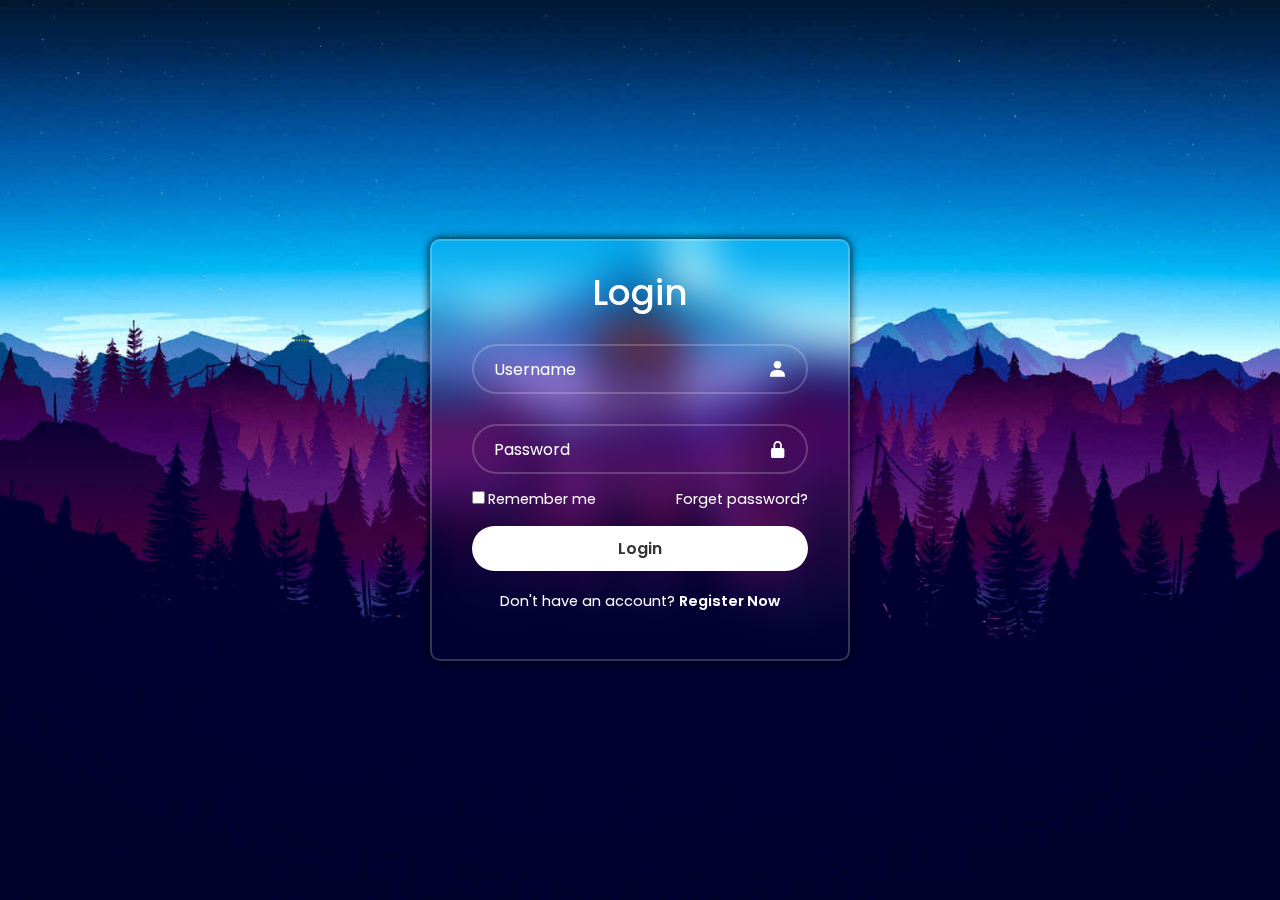
<file: index.html>
<!DOCTYPE html>
<html lang="en">
<head>
    <meta charset="UTF-8">
    <meta name="viewport" content="width=device-width, initial-scale=1.0">
    <link rel="stylesheet" href="style.css">
    <!-- fonts -->
    <link rel="preconnect" href="https://fonts.googleapis.com">
    <link rel="preconnect" href="https://fonts.gstatic.com" crossorigin>
    <link
        href="https://fonts.googleapis.com/css2?family=Poppins:ital,wght@0,100;0,200;0,300;0,400;0,500;0,600;0,700;0,800;0,900;1,100;1,200;1,300;1,400;1,500;1,600;1,700;1,800;1,900&display=swap"
        rel="stylesheet">
    <link rel="stylesheet" href="https://cdnjs.cloudflare.com/ajax/libs/font-awesome/6.5.1/css/all.min.css">
    <!-- boxicon -->
    <link href='https://unpkg.com/boxicons@2.1.4/css/boxicons.min.css' rel='stylesheet'>
    <!-- bootstrap -->
    <link href="https://cdn.jsdelivr.net/npm/bootstrap@5.3.3/dist/css/bootstrap.min.css" rel="stylesheet"
        integrity="sha384-QWTKZyjpPEjISv5WaRU9OFeRpok6YctnYmDr5pNlyT2bRjXh0JMhjY6hW+ALEwIH" crossorigin="anonymous">
    <!-- title dll -->
    <link rel="icon" href="asets/images/logo.jpg">
    <title>ForEternity.com</title>

    <!-- style -->
    <style>
        body {
    display: flex;
    justify-content: center;
    align-items: center;
    min-height: 100vh;
    background: url(asets/images/bgRL.jpg);
    background-size: cover;
    background-position: center;
}
    </style>
</head>
<body>
    <div class="wrapper">
        <form action="">
            <h1>Login</h1>
            <div class="input-box">
                <input type="text" name="username" id="username" placeholder="Username" required>
                <i class='bx bxs-user'></i><br>
            </div>
            <div class="input-box">
                <input type="password" name="password" id="password" placeholder="Password" required>
                <i class='bx bxs-lock-alt'></i><br>
            </div>
            <div class="remember-forget">
                <label><input type="checkbox">Remember me</label>
                <a href="">Forget password?</a>
            </div>
            <button type="submit" class="btn" href="dashboard.html">Login</button>
            <div class="register-link">
                <p>Don't have an account? <a href="register.html">Register Now</a></p>
            </div>
        </form>
    </div>
</body>
</html>
</file>
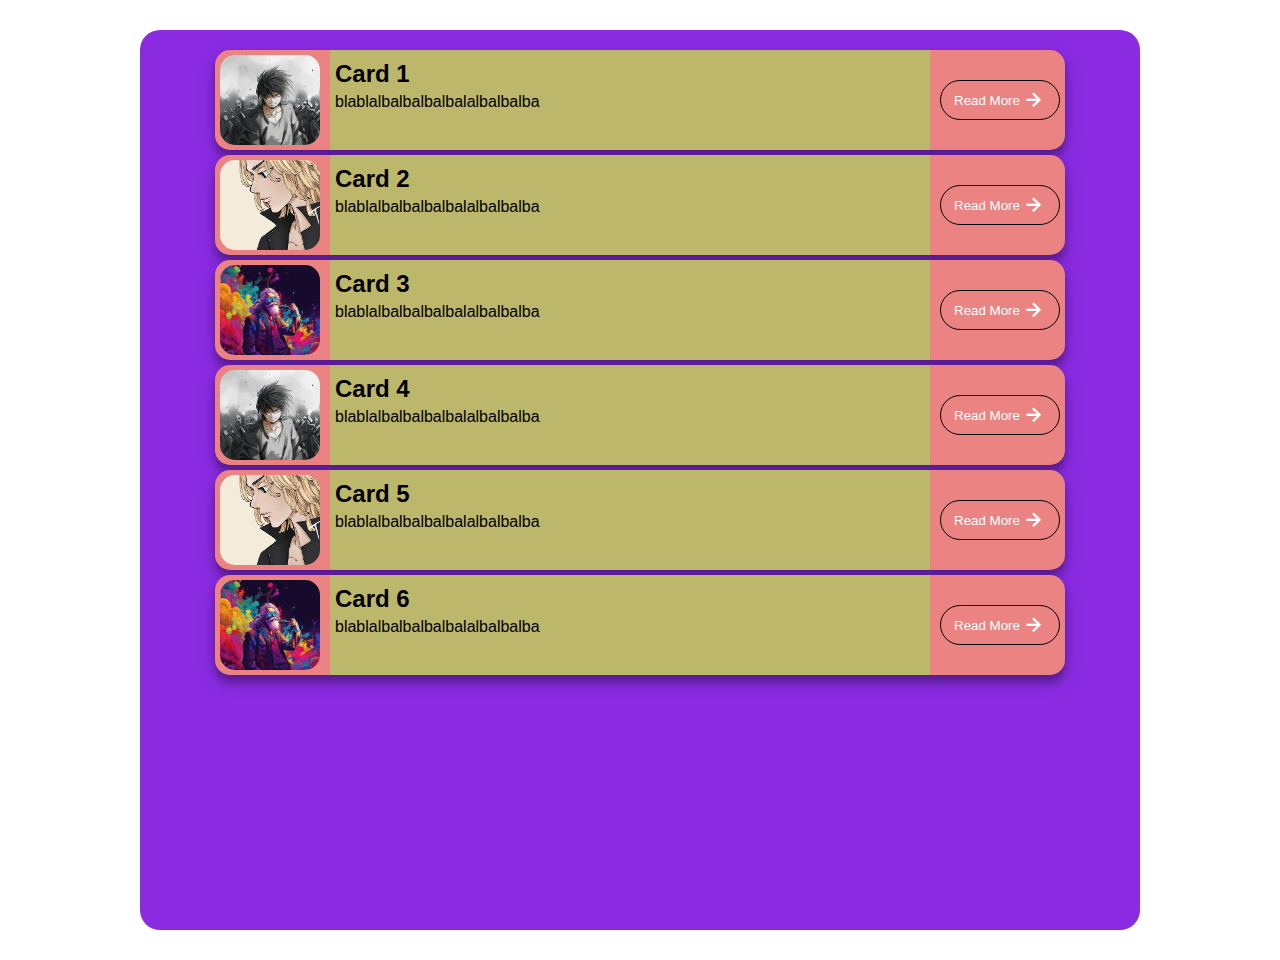
<file: nyoba.html>
<!DOCTYPE html>
<html lang="en">

<head>
    <meta charset="UTF-8">
    <meta name="viewport" content="width=device-width, initial-scale=1.0">
    <link rel="stylesheet" href="nyoba.css">
    <link href='https://unpkg.com/boxicons@2.1.4/css/boxicons.min.css' rel='stylesheet'>
    <title>Document</title>
</head>

<body>
    <section class="card-container">
        <div>
            <div class="card" id="card1">
                <div class="card-img img-1" loading="lazy"></div>
                <div class="card-header">
                    <h2>Card 1</h2>
                    <p>blablalbalbalbalbalalbalbalba</p>
                </div>
                <button id="openPopup" class="see">Read More<i class='bx bx-right-arrow-alt'></i></button>
            </div>
            <section class="read-more-container" id="hide">
                <div class="popup-content">
                    <button id="close">&times;</button>
                    <h2 class="header-read-more">Name Card</h2>
                    <div class="contaoner-box-read-more">
                        <div class="read-more-img">
                            <img src="asets/images/old-man-smoking.jpg" class="read-more-img1" loading="lazy">
                        </div>
                        <table class="read-more-profile">
                            <tr>
                                <td>Nama</td>
                                <td>:</td>
                                <td>Maria Anders</td>
                            </tr>
                            <tr>
                                <td>Nim</td>
                                <td>:</td>
                                <td>Francisco Chang</td>
                            </tr>
                            <tr>
                                <td>NO WhatsApp</td>
                                <td>:</td>
                                <td>Maria Anders</td>
                            </tr>
                            <tr>
                                <td>Instagram</td>
                                <td>:</td>
                                <td>Francisco Chang</td>
                            </tr>
                            <tr>
                                <td>Email</td>
                                <td>:</td>
                                <td>Francisco Chang</td>
                            </tr>
                            <tr>
                                <td>Alamat</td>
                                <td>:</td>
                                <td>Maria Anders</td>
                            </tr>
                        </table>
                    </div>
                </div>
            </section>
        </div>
        <div class="card">
            <div class="card-img img-2" loading="lazy"></div>
            <div class="card-header">
                <h2>Card 2</h2>
                <p>blablalbalbalbalbalalbalbalba</p>
            </div>
            <button id="openPopup" class="see">Read More<i class='bx bx-right-arrow-alt'></i></button>
        </div>
        <div class="card">
            <div class="card-img img-3" loading="lazy"></div>
            <div class="card-header">
                <h2>Card 3</h2>
                <p>blablalbalbalbalbalalbalbalba</p>
            </div>
            <button id="openPopup" class="see">Read More<i class='bx bx-right-arrow-alt'></i></button>
        </div>
        <div class="card">
            <div class="card-img img-4" loading="lazy"></div>
            <div class="card-header">
                <h2>Card 4</h2>
                <p>blablalbalbalbalbalalbalbalba</p>
            </div>
            <button id="openPopup" class="see">Read More<i class='bx bx-right-arrow-alt'></i></button>
        </div>
        <div class="card">
            <div class="card-img img-5" loading="lazy"></div>
            <div class="card-header">
                <h2>Card 5</h2>
                <p>blablalbalbalbalbalalbalbalba</p>
            </div>
            <button id="openPopup" class="see">Read More<i class='bx bx-right-arrow-alt'></i></button>
        </div>
        <div class="card">
            <div class="card-img img-6" loading="lazy"></div>
            <div class="card-header">
                <h2>Card 6</h2>
                <p>blablalbalbalbalbalalbalbalba</p>
            </div>
            <button id="openPopup" class="see">Read More<i class='bx bx-right-arrow-alt'></i></button>
        </div>
    </section>
</body>

</html>
</file>
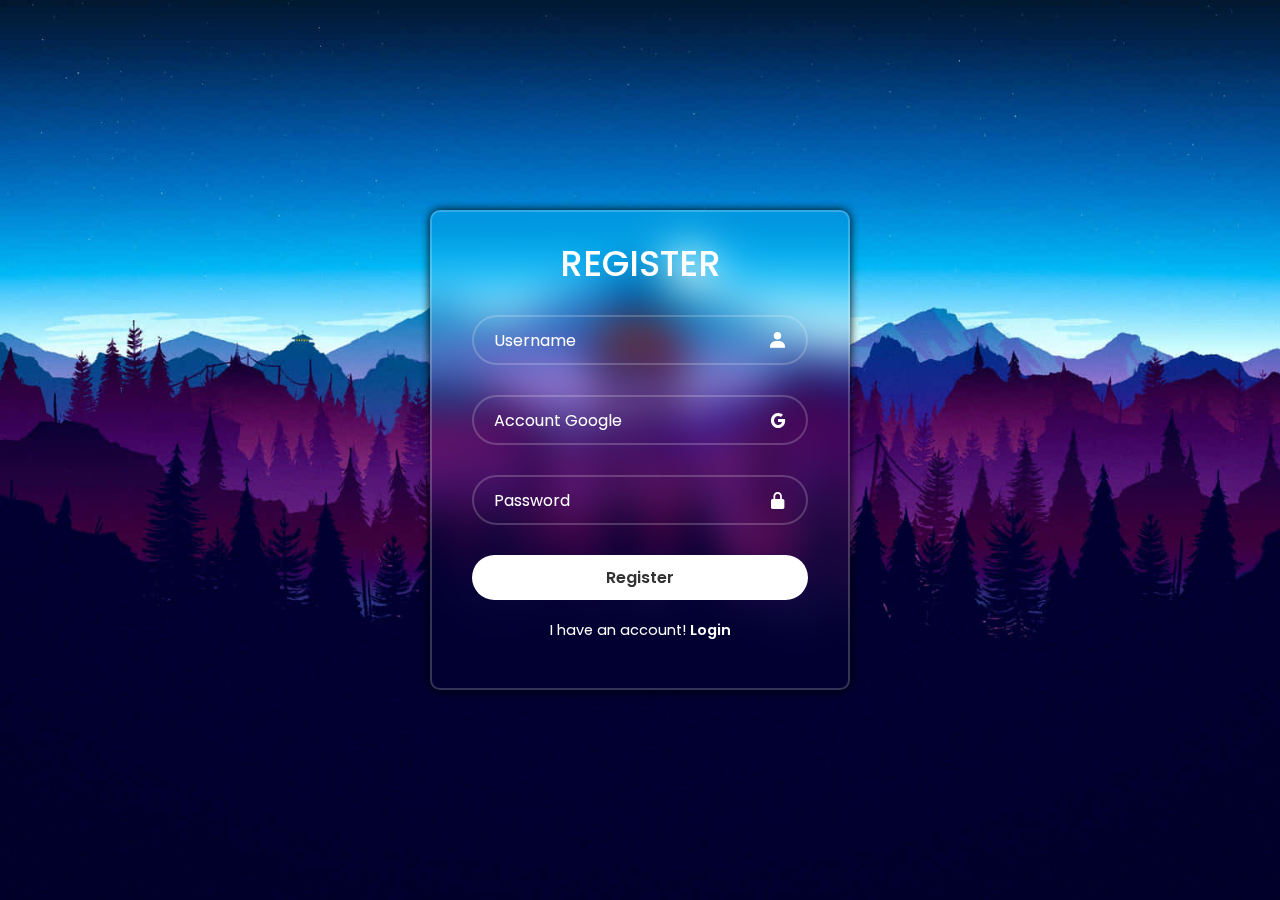
<file: register.html>
<!DOCTYPE html>
<html lang="en">

<head>
    <meta charset="UTF-8">
    <meta name="viewport" content="width=device-width, initial-scale=1.0">
    <link rel="stylesheet" href="style.css">
    <!-- fonts -->
    <link rel="preconnect" href="https://fonts.googleapis.com">
    <link rel="preconnect" href="https://fonts.gstatic.com" crossorigin>
    <link
        href="https://fonts.googleapis.com/css2?family=Poppins:ital,wght@0,100;0,200;0,300;0,400;0,500;0,600;0,700;0,800;0,900;1,100;1,200;1,300;1,400;1,500;1,600;1,700;1,800;1,900&display=swap"
        rel="stylesheet">
    <link rel="stylesheet" href="https://cdnjs.cloudflare.com/ajax/libs/font-awesome/6.5.1/css/all.min.css">
    <!-- boxicon -->
    <link href='https://unpkg.com/boxicons@2.1.4/css/boxicons.min.css' rel='stylesheet'>
    <!-- bootstrap -->
    <link href="https://cdn.jsdelivr.net/npm/bootstrap@5.3.3/dist/css/bootstrap.min.css" rel="stylesheet"
        integrity="sha384-QWTKZyjpPEjISv5WaRU9OFeRpok6YctnYmDr5pNlyT2bRjXh0JMhjY6hW+ALEwIH" crossorigin="anonymous">
    <!-- title dll -->
    <link rel="icon" href="asets/images/logo.jpg">
    <title>ForEternity.com</title>

    <!-- style -->
    <style>
        body {
    display: flex;
    justify-content: center;
    align-items: center;
    min-height: 100vh;
    background: url(asets/images/bgRL.jpg);
    background-size: cover;
    background-position: center;
}
    </style>
</head>

<body>
    <div class="wrapper">
        <form action="">
            <h1>REGISTER</h1>
            <div class="input-box">
                <input type="text" name="username" id="username" placeholder="Username" required>
                <i class='bx bxs-user'></i>
            </div>
            <div class="input-box">
                <input type="text" name="email" id="email" placeholder="Account Google" required>
                <i class='bx bxl-google'></i>
            </div>
            <div class="input-box">
                <input type="password" name="password" id="password" placeholder="Password" required>
                <i class='bx bxs-lock-alt'></i>
            </div>
            <button type="submit" class="btn" onclick="alert('Oke Data Masuk!!!')">Register</button>
            <div class="register-link">
                <p>I have an account! <a href="index.html">Login</a></p>
            </div>
        </form>
    </div>
</html>
</file>
<file: style.css>
* {
    margin: 0;
    padding: 0;
    box-sizing: border-box;
    font-family: "Poppins", sans-serif;
}

body {
    /* justify-content: center;
    align-items: center;
    min-height: 100vh; */
    margin: 0;
    padding: 0;
    background-color: white;
    /* background: url(asets/images/bgRL.jpg);
    background-size: cover;
    background-repeat: no-repeat;
    background-position: center;
    background-attachment: fixed; */
}

/* register login */
.wrapper {
    width: 420px;
    background: transparent;
    border: 2px solid rgba(255, 255, 255, .2);
    backdrop-filter: blur(20px);
    box-shadow: 0 0 10px rgba(0, 0, 0, 2);
    color: #fff;
    border-radius: 10px;
    padding: 30px 40px;
}

.wrapper h1 {
    font-size: 36px;
    text-align: center;
}

.wrapper .input-box {
    position: relative;
    width: 100%;
    height: 50px;
    margin: 30px 0;
}

.input-box input {
    width: 100%;
    height: 100%;
    background: transparent;
    border: none;
    outline: none;
    border: 2px solid rgba(255, 255, 255, .2);
    border-radius: 40px;
    font-size: 16px;
    color: #fff;
    padding: 20px 45px 20px 20px;
}

.input-box input::placeholder {
    color: #fff;
}

.input-box i {
    position: absolute;
    right: 20px;
    top: 50%;
    transform: translateY(-50%);
    font-size: 20px;
}

.wrapper .remember-forget {
    display: flex;
    justify-content: space-between;
    font-size: 14.5px;
    margin: -15px 0 15px;
}

.remember-forget label input {
    accent-color: #fff;
    margin-right: 3px;
}

.remember-forget a {
    color: #fff;
    text-decoration: none;
}

.remember-forget a:hover {
    text-decoration: underline;
}

.wrapper .btn {
    width: 100%;
    height: 45px;
    background: #fff;
    border: none;
    outline: none;
    border-radius: 40px;
    box-shadow: 0 0 10px rgba(0, 0, 0, -1);
    cursor: pointer;
    font-size: 16px;
    color: #333;
    font-weight: 600;
}

.wrapper .register-link {
    font-size: 14.5px;
    text-align: center;
    margin: 20px 0 15px;
}

.register-link p a {
    color: #fff;
    text-decoration: none;
    font-weight: 600;
}

.register-link p a:hover {
    text-decoration: underline;
}

/* register login end */

/* nav */
header {
    width: 100%;
    /* position: sticky;
    top: 0; */
    display: flex;
    justify-content: space-between;
    align-items: center;
    padding: 8px 10%;
    background: #c2af4e;
    border-bottom: 2px solid black;

}

.logo {
    cursor: pointer;
    width: 60px;
    border-radius: 10px;
    -webkit-border-radius: 10px;
    -moz-border-radius: 10px;
    -ms-border-radius: 10px;
    -o-border-radius: 10px;
}

.nav_links {
    list-style: none;
}

.nav_links li {
    display: inline-block;
    padding: 0px 10px;
    margin-top: 12px;
}

.nav_links li a {
    transition: all 0.3s ease 0s;
    text-decoration: none;
    padding: 5px;
    color: #ffffff;
}

.nav_links li a:hover {
    color: #000000;
    border-bottom: 2px solid rgb(0, 0, 0);
}

.lgt {
    padding: 9px 25px;
    background-color: rgb(152, 71, 158);
    color: #ffffff;
    border: none;
    border-radius: 50px;
    cursor: pointer;
    transition: all 0.3s ease 0s;
}

.lgt:hover {
    background-color: rgb(204, 137, 231);
    color: #000000;
}

.ilang {
    font-size: 24px;
    display: none;
}

@media screen and (max-width: 857px) {
    header {
        height: 55px;
    }

    .nav_links {
        display: none;
    }

    .lgt {
        display: none;
    }

    .ilang {
        display: block;
    }
}

.nav_sidebar {
    background-color: rgba(255, 255, 255, 0.2);
    list-style: none;
    position: fixed;
    top: 0;
    right: 0;
    height: 100vh;
    width: 250px;
    z-index: 1001;
    backdrop-filter: blur(10px);
    box-shadow: -10px 0 10px rgba(0, 0, 0, 0.1);
    display: none;
    flex-direction: column;
    align-items: flex-start;
    justify-content: flex-start;
}

.nav_sidebar li {
    width: 100%;
    /* background-color: aquamarine; */
    padding: 10px;
    margin-bottom: 5px;
}

.nav_sidebar i {
    font-size: 25px;
}

.nav_sidebar a {
    width: 100%;
}

.nav_sidebar li a {
    transition: all 0.3s ease 0s;
    text-decoration: none;
    padding: 5px;
}

.nav_sidebar li:hover {
    width: 100%;
    color: #0089a9;
    backdrop-filter: blur(20px);
    background-color: rgba(255, 255, 255, 0.3);
}

.lgot {
    padding: 9px 25px;
    background-color: rgb(152, 71, 158);
    color: #ffffff;
    width: 230px;
    border: none;
    border-radius: 50px;
    cursor: pointer;
    transition: all 0.3s ease 0s;
    margin: 5px 10px;
}

.lgot:hover {
    background-color: rgb(204, 137, 231);
    color: #000000;
}

@media screen and (max-width: 400px) {
    .nav_sidebar {
        width: 100%;
    }
}

/* nav end */

/* my profile */
.profile-container {
    width: 70%;
    height: auto;
    margin: 2rem 12rem;
    border-radius: 15px;
    background: transparent;
    border: 1px solid rgba(255, 255, 255, .2);
    backdrop-filter: blur(5px);
    box-shadow: 0 0 10px rgba(0, 0, 0, 2);
    justify-content: center;
    align-items: center;
}

.header-profile {
    color: rgb(0, 0, 0);
    justify-content: center;
    align-items: center;
    display: flex;
    /* background-color: chartreuse; */
    padding: 10px;
}

.contaoner-box-profile {
    display: flex;
    justify-content: center;
    align-items: center;
    /* background-color: #fca4a4; */
}

.profile-img {
    background-color: #9b9b9b;
    width: 300px;
    height: 360px;
    margin: 30px 30px;
    border-radius: 12px;
    overflow: hidden;
    box-shadow: 0 0 10px rgba(155, 155, 155, 0.678);
}

.prof-img1 {
    object-fit: cover;
    object-position: center;
    width: 100%;
    height: 100%;
}

.data-profile {
    margin: 40px 50px 40px 60px;
}

td {
    padding: 10px 10px;
    font-size: 18px;
    color: rgb(0, 0, 0);
}

.change {
    margin: 9px auto;
    padding: 9px 25px;
    background-color: rgba(0, 136, 169, 1);
    color: #000000;
    border: none;
    border-radius: 50px;
    cursor: pointer;
    transition: all 0.3s ease 0s;
    display: flex;
}

.change:hover {
    background-color: rgba(73, 208, 241, 0.76);
    color: #000000;
}

@media only screen and (max-width: 768px) {
    .profile-container {
        width: 90%;
        height: auto;
        margin: 2rem 5%;
    }

    .header-profile {
        font-size: 20px;
    }

    .contaoner-box-profile {
        flex-direction: column;
    }

    .profile-img {
        width: 250px;
        height: 300px;
        margin: 20px 0;
    }

    .data-profile {
        margin: 20px;
    }
}

@media only screen and (max-width: 480px) {
    .profile-container {
        width: 100%;
        margin: 2rem 0;
    }

    .header-profile {
        font-size: 14px;
    }

    .profile-img {
        width: 200px;
        height: 240px;
    }

    .data-profile {
        margin: 10px;
    }
}

/* my profile end */

/* dashboard-img */
.slider {
    background-color: #9b9b9b;
    position: relative;
    height: 600px;
    width: 1300px;
    overflow: hidden;
    margin: 15px auto;
    align-items: center;
    justify-content: center;
    display: flex;
    border-radius: 13px;
}

.slide {
    width: 100%;
    display: none;
    background-size: cover;
    background-position: center;
    position: absolute;
    object-fit: cover;
    object-position: center;
}

.tombol {
    position: absolute;
    top: 50%;
    transform: translateY(-50%);
    backdrop-filter: blur(20px);
    background-color: rgba(255, 255, 255, 0.3);
    border: none;
    cursor: pointer;
    padding: 10px;
    z-index: 1000;
}

.prev {
    left: 10px;
}

.next {
    right: 10px;
}

@media (max-width: 768px) {
    .slider {
        height: 400px;
        width: 100%;
    }

    .prev,
    .next {
        padding: 8px;
    }
}

@media (max-width: 480px) {
    .slider {
        height: 250px;
    }

    .prev,
    .next {
        padding: 5px;
    }

    .tombol {
        padding: 5px;
        font-size: 12px;
    }
}

/* dashboard-img end */

/* card-main */
.card-container {
    display: flex;
    flex-direction: row;
    flex-wrap: wrap;
    justify-content: center;
    background-color: #888;
    margin: 30px auto;
    padding-top: 15px;
}

.mahasiswa {
    display: flex;
    justify-content: center;
    font-size: 30px;
    font-weight: bold;
}

.card {
    background: #b1b1b1;
    width: 240px;
    height: auto;   
    margin: 15px;
    border-radius: 15px;
    box-shadow: 0 8px 8px 0 rgba(0, 0, 0, 0.3), 0 6px 20px 0 rgba(0, 0, 0, 0.11);
    transition: transform 0.3s;
}

.card:hover {
    transform: scale(1.03);
}

.card-img {
    background-color: chartreuse;
    height: 250px;
    width: 100%;
    background-size: cover;
    background-position: center;
    border-top-left-radius: 15px;
    border-top-right-radius: 15px;
}

.card-header {
    padding: 20px;
}

.card h2 {
    margin: 0;
    padding: 5px 0;
    font-size: 1.5em;
}

.card p {
    margin: 0;
    padding: 5px 0;
    font-size: 1em;
}

.card button {
    margin: 10px;
}

.img-1 {
    background-image: url(asets/images/foto1.jpg);
}

.img-2 {
    background-image: url(asets/images/foto3.jpg);
}

.img-3 {
    background-image: url(asets/images/old-man-smoking.jpg);
}

.img-4 {
    background-image: url(asets/images/foto1.jpg);
}

.img-5 {
    background-image: url(asets/images/foto3.jpg);
}

.img-6 {
    background-image: url(asets/images/old-man-smoking.jpg);
}



.read-more-container {
    width: 70%;
    /* max-width: 600px; */
    height: auto;
    border-radius: 15px;
    background: transparent;
    border: 1px solid rgba(255, 255, 255, .2);
    backdrop-filter: blur(13px);
    box-shadow: 0 0 10px rgba(0, 0, 0, 0.2);
    position: fixed;
    top: 50%;
    left: 50%;
    transform: translate(-50%, -50%);
    z-index: 9999;
    display: none;
    justify-content: center;
    align-items: center;
}

.header-read-more {
    color: rgb(0, 0, 0);
    justify-content: center;
    align-items: center;
    display: flex;
    /* background-color: chartreuse; */
    /* padding: 5px; */
}

.container-box-read-more {
    display: flex;
    justify-content: center;
    align-items: center;
    /* background-color: #fca4a4; */
}

.read-more-img {
    background-color: #9b9b9b;
    width: 300px;
    height: 360px;
    margin: 30px 30px;
    border-radius: 10px;
    overflow: hidden;
    box-shadow: 0 0 10px rgba(155, 155, 155, 0.678);
    -webkit-border-radius: 10px;
    -moz-border-radius: 10px;
    -ms-border-radius: 10px;
    -o-border-radius: 10px;
}  

.read-more-img1 {
    object-fit: cover;
    object-position: center;
    width: 100%;
    height: 100%;
}

.read-more-profile {
    margin: 30px 30px;
}
.read-more-profile td {
    font-size: 18px;
    color: #000000;
}

@media (max-width: 860px) {
    .container-box-read-more {
        display: block;
        justify-content: center;
        align-items: center;
        /* background-color: #fca4a4; */
    }

    .read-more-img {
        background-color: #9b9b9b;
        width: 300px;
        height: 360px;
        margin: 20px auto;
        border-radius: 10px;
        overflow: hidden;
        box-shadow: 0 0 10px rgba(155, 155, 155, 0.678);
        -webkit-border-radius: 10px;
        -moz-border-radius: 10px;
        -ms-border-radius: 10px;
        -o-border-radius: 10px;
    }  
}

@media (max-width: 480px) {
    .container-box-read-more {
        display: block;
        justify-content: center;
        align-items: center;
        /* background-color: #fca4a4; */
    }

    .read-more-img {
        background-color: #9b9b9b;
        width: 300px;
        height: 360px;
        margin: 20px auto;
        border-radius: 10px;
        overflow: hidden;
        box-shadow: 0 0 10px rgba(155, 155, 155, 0.678);
        -webkit-border-radius: 10px;
        -moz-border-radius: 10px;
        -ms-border-radius: 10px;
        -o-border-radius: 10px;
    }  
}

/* card and read=more end */

/* berita */
.about {
    width: 80%;
    margin: 0 auto;
}

.about-top {
    background-color: #555;
    color: #000000;
    padding: 20px;
    text-align: center;
}

.news {
    display: grid;
    grid-template-columns: 1fr 1fr;
    gap: 20px;
    margin: 8px 0;
}

article {
    background-color: #888;
    color: #000000;
    padding: 20px;
    border-radius: 5px;
    backdrop-filter: blur(20px);
}

aside {
    background-color: #888;
    color: #000000;
    padding: 20px;
    border-radius: 5px;
    margin: 8px 0;
    backdrop-filter: blur(20px);
}

@media (max-width: 768px) {
    .news {
        grid-template-columns: 1fr;
    }

    .about,
    .news,
    aside {
        width: 90%;
        margin: 10px auto;
    }
}

@media (max-width: 480px) {
    .about,
    .news,
    aside {
        width: 98%;
        margin: 10px auto;
    }

    .about-top {
        height: 90px;
    }
}

/* berita eend */

/* doc */
@import url(https://fonts.googleapis.com/css?family=Roboto:400,500,700);

.tempat-blog {
    display: flex;
    justify-content: center;
    flex-wrap: wrap;
    margin: 25px;
    /* background-color: lightpink; */
}

.blog {
    /* background-color: darkolivegreen; */
    position: relative;
    width: 22em;
    height: 30em;
    background: url(https://cache.desktopnexus.com/thumbseg/25/25727-bigthumbnail.jpg) no-repeat;
    background-size: 22em 30em;
    box-shadow: 3px 3px 20px rgba(0, 0, 0, 0.5);
    margin: 25px 20px;
    -webkit-mask-image: url([data-uri]);
    overflow: hidden;
}

.blog * {
    position: relative;
    z-index: 2;
}

.blog:hover .color-overlay {
    background: rgba(74, 100, 114, 0.8);
}

.blog:hover .info {
    bottom: -3em;
    opacity: 1;
}

.blog,
.color-overlay {
    border-radius: 0.7em;
}

.color-overlay {
    top: 0;
    left: 0;
    right: 0;
    bottom: 0;
    position: absolute;
    transition: 0.7s background;
    background: rgba(74, 100, 114, 0.3);
    z-index: 1;
}

.title-blog {
    display: inline-block;
    width: 100%;
    text-align: center;
    margin-top: 2em;
}

.title-blog hr {
    margin-top: -0.4em;
    margin-bottom: 1em;
    width: 5em;
    height: 0.25em;
    box-sizing: content-box;
    border: none;
    background: #D0BC57;
}

h3 {
    display: inline-block;
    font-weight: 500;
    letter-spacing: 2px;
    font-size: 1.4em;
    text-align: center;
}

.intro {
    width: 170px;
    margin: 0 auto;
    color: #000000;
    font-family: 'Droid Serif', serif;
    font-size: 13px;
    font-style: italic;
    line-height: 18px;
}


.info {
    font-family: 'Droid Serif', serif;
    font-size: 1.2em;
    color: #000000;
    line-height: 1.1em;
    padding: 0 2em;
    position: relative;
    bottom: -4em;
    opacity: 0;
    background: transparent;
    transition: opacity 0.3s, bottom 0.3s;
    text-align: center;
}

.bawah {
    display: inline-block;
    position: absolute;
    bottom: 0;
    width: 100%;
    height: 10em;
    background: linear-gradient(rgba(0, 0, 0, 0), rgba(0, 0, 0, 0.9));
    border-radius: 0 0 0.7em 0.7em;
}

.bawah>.icon-holder {
    position: absolute;
    bottom: 0;
    height: 3em;
    width: 100%;
    display: inline-block;
    font-size: 1.2em;
    padding: 0 2em;

}

.icon-holder i {
    color: #D0BC57;
}

.icon-holder span,
h3 {
    color: #aCcff0;
}

space {
    display: inline-block;
    width: 0.6em;
    height: 1em;
}

@media (max-width: 992px) {
    
}

@media (max-width: 768px) {
    
}

/* doc end */

/* sosmed */
.sos-container {
    width: 100vw auto;
    height: 100vh auto;
    margin: 40px;
    background: transparent;
    border: 1px solid rgba(255, 255, 255, .2);
    backdrop-filter: blur(5px);
    box-shadow: 0 0 10px rgba(0, 0, 0, 2);
    border-radius: 15px;
    -webkit-border-radius: 15px;
    -moz-border-radius: 15px;
    -ms-border-radius: 15px;
    -o-border-radius: 15px;
}

.endas_sosmed {
    display: flex;
    text-align: center;
    justify-content: center;
    color: rgb(0, 0, 0);
    margin: 12px 0 auto;
}

.sosBungkus {
    display: flex;
    flex-direction: row;
    flex-wrap: wrap;
    justify-content: center;
    width: 100%;
    height: auto;
    color: rgb(0, 0, 0);
}

.kartu {
    border: 1px solid white;
    color: rgb(0, 0, 0);
    background: transparent;
    border: 1px solid rgba(255, 255, 255, .2);
    backdrop-filter: blur(6px);
    border-radius: 12px;
    padding: 35px;
    margin: 15px;
    width: 600px;
    box-shadow: 2px 2px 2px 2px rgba(0, 0, 0, 0.5);
    -webkit-border-radius: 12px;
    -moz-border-radius: 12px;
    -ms-border-radius: 12px;
    -o-border-radius: 12px;
}

.text-center {
    text-align: center;
}

.bedo {
    font-family: "Silkscreen", sans-serif;
    font-style: normal;
    font-size: 3em;
}

.ket {
    font-size: 1em;
    margin-top: 10px;
}

.icon {
    margin-top: 8px;
    font-size: 84px;
}

.ikut {
    margin-top: 16px;
    padding: 8px;
    border: none;
    border-radius: 8px;
    width: 100%;
    cursor: pointer;
    background: transparent;
    font-size: 16px;
    color: rgb(0, 0, 0);
    transform: rotate(2deg);
    transition: .3s ease-in-out;
    -ms-transition: .3s ease-in-out;
    -webkit-transition: .3s ease-in-out;
    -moz-transition: .3s ease-in-out;
    -o-transition: .3s ease-in-out;
    -webkit-transform: rotate(2deg);
    -moz-transform: rotate(2deg);
    -ms-transform: rotate(2deg);
    -o-transform: rotate(2deg);
    -webkit-border-radius: 8px;
    -moz-border-radius: 8px;
    -ms-border-radius: 8px;
    -o-border-radius: 8px;
}

.ikut:hover {
    color: rgb(255, 255, 255);
    background-color: rgb(77, 236, 183);
    transform: rotate(2deg);
    transition: .3s ease-in-out;
    -ms-transition: .3s ease-in-out;
    -webkit-transition: .3s ease-in-out;
    -moz-transition: .3s ease-in-out;
    -o-transition: .3s ease-in-out;
    -webkit-transform: rotate(2deg);
    -moz-transform: rotate(2deg);
    -ms-transform: rotate(2deg);
    -o-transform: rotate(2deg);
}

@media (max-width: 768px) {
    .sos-container {
        margin: 20px;
    }

    .kartu {
        width: 100%;
    }
}

@media (max-width: 576px) {
    .sos-container {
        margin: 10px;
    }

    .kartu {
        padding: 20px;
        margin: 10px;
        width: calc(100% - 20px);
    }

    .bedo {
        font-size: 2em;
    }

    .icon {
        font-size: 64px;
    }
}

/* sosmed end */

/* about us */
.tentang {
    width: 100vw auto;
    height: 100vh auto;
    margin: 40px;
    /* background-color: darkturquoise; */
    background: transparent;
    border: 1px solid rgba(255, 255, 255, .2);
    backdrop-filter: blur(5px);
    box-shadow: 0 0 10px rgba(0, 0, 0, 2);
    border-radius: 15px;
    -webkit-border-radius: 15px;
    -moz-border-radius: 15px;
    -ms-border-radius: 15px;
    -o-border-radius: 15px;
}

.box-tentang {
    margin: 20px 25px;
    /* background-color: hotpink; */
}

.header-tentang {
    text-align: center;
    color: #000000;
    background-color: #555;
    margin-top: 12px;
}

.text-tentang {
    color: #000000;
    padding: 5px;
    border-bottom: 3px solid darkviolet;
}

.sejajar-admin {
    display: flex;
    flex-wrap: wrap;
    flex-direction: row;
    justify-content: center;
}

.kotak-admin {
    /* background-color: palegoldenrod; */
    border-left: 3px solid #888;
    margin: 8px;
    width: 500px;
}

.header-admin {
    display: flex;
    text-align: center;
    justify-content: center;
    color: #000000;
    background-color: #888;
    /* border-bottom: 2px solid darkviolet; */
    width: 500px;
    height: 30px;
}

.admin-kelas {
    /* background-color: lightgreen; */
    color: #000000;
    border-bottom: 2px solid #888;
    width: 500px;
    padding: 5px auto;
}

.admin-kelas td {
    color: #000000;
}

@media (max-width: 768px) {
    .tentang {
        margin: 20px;
        width: 90vw;
        height: auto;
    }

    .kotak-admin, .header-admin, .admin-kelas {
        width: 100%;
        height: 100%;
    }

    .box-tentang {
        margin: 10px;
    }
}

@media (max-width: 480px) {
    .tentang {
        width: 90vw;
        height: auto;
        box-shadow: 0 0 5px rgba(0, 0, 0, 0.3);
        border-radius: 10px;
    }

    .kotak-admin, .header-admin, .admin-kelas {
        width: calc(100% - 20px);
        /* margin: 10px auto; */
    }

    .sejajar-admin {
        flex-direction: column;
        align-items: center;
    }

    .box-tentang {
        margin: 5px;
    }

    .header-tentang, .text-tentang {
        padding: 5px
    }
}

/* about us end */

/* footer */
footer {
    background: burlywood;
    position: relative;
    bottom: 0;
    left: 0;
    width: 100%;
    font-family: "Poppins", sans-serif;
    padding-top: 20px;
    color: #000000;
}

.footer-content {
    display: flex;
    align-items: center;
    justify-content: center;
    flex-direction: column;
    text-align: center;
}

.footer-content h3 {
    font-size: 1.8rem;
    font-weight: 400;
    text-transform: capitalize;
    line-height: 3rem;
}

.footer-content p {
    max-width: 500px;
    margin: 10px auto;
    line-height: 28px;
    font-size: 14px;
}

.socials {
    list-style: none;
    display: flex;
    align-items: center;
    justify-content: center;
    margin-bottom: 20px;
    padding: 10px;
}

.socials li {
    margin: 0 15px;
}

.socials a {
    text-decoration: none;
    color: #000000;
}

.socials a i {
    font-size: 1.5rem;
    /* background-color: chartreuse; */
    padding: 10px;
    border-radius: 50px;
    transition: color .4s ease;
    border: 1px solid rgb(148, 99, 35);
}

.socials a:hover i {
    color: #ffffff;
    background-color: #0089a9;
    border: 1px solid rgb(207, 166, 111);
}

/* footer end */
</file>
<file: nyoba.css>
* {
    margin: 0;
    padding: 0;
    box-sizing: border-box;
    font-family: "Poppins", sans-serif;
}

.card-container {
    display: block;
    justify-content: center;
    background-color: blueviolet;
    width: 1000px;
    height: 900px;
    margin: 30px auto;
    padding-top: 15px;
    border-radius: 20px;
    -webkit-border-radius: 20px;
    -moz-border-radius: 20px;
    -ms-border-radius: 20px;
    -o-border-radius: 20px;
}

.card {
    background: #eb8383;
    display: flex;
    justify-content: space-between;
    width: 850px;
    height: 100px;
    margin: 5px auto;
    border-radius: 15px;
    box-shadow: 0 8px 8px 0 rgba(0, 0, 0, 0.3), 0 6px 20px 0 rgba(0, 0, 0, 0.11);
}

.card-img {
    background-color: chartreuse;
    height: 90px;
    width: 100px;
    margin: 5px;
    background-size: cover;
    background-position: center;
    border-radius: 15px;
    -webkit-border-radius: 15px;
    -moz-border-radius: 15px;
    -ms-border-radius: 15px;
    -o-border-radius: 15px;
}

.card-header {
    background-color: darkkhaki;
    width: 600px;
}

.card h2 {
    padding-top: 10px;
    padding-left: 5px;
}

.card p {
    padding-top: 5px;
    padding-left: 5px;
}

.card button {
    background-color: transparent;
    color: #fff;
    padding: 5px;
    display: flex;
    justify-content: center;
    align-items: center;
    margin: 30px 5px;
    text-decoration: none;
    border: 1px solid black;
    border-radius: 20px;
    width: 120px;
    height: 40px;
}

.card button i {
    font-size: 26px;
}

.card:hover {
    background-color: #fca4a4;
    color: #fff;
    cursor: pointer;
    transition: all 1s ease;
    transform: scale(1.03);
}

.card button:hover {
    border: 1px solid rgb(51, 117, 95);
    background-color: rgb(77, 236, 183);
    color: #000000;
    cursor: pointer;
    transition: all 1s ease;
}

.img-1 {
    background-image: url(asets/images/foto1.jpg);
}

.img-2 {
    background-image: url(asets/images/foto3.jpg);
}

.img-3 {
    background-image: url(asets/images/old-man-smoking.jpg);
}

.img-4 {
    background-image: url(asets/images/foto1.jpg);
}

.img-5 {
    background-image: url(asets/images/foto3.jpg);
}

.img-6 {
    background-image: url(asets/images/old-man-smoking.jpg);
}


.read-more-container {
    width: 70%;
    /* max-width: 600px; */
    height: auto;
    border-radius: 15px;
    background: transparent;
    border: 1px solid rgba(255, 255, 255, .2);
    backdrop-filter: blur(13px);
    box-shadow: 0 0 10px rgba(0, 0, 0, 0.2);
    position: fixed;
    top: 50%;
    left: 50%;
    transform: translate(-50%, -50%);
    z-index: 9999;
    display: none;
    justify-content: center;
    align-items: center;
}


.read-more-container button {
    background-color: transparent;
    display: block;
    margin: 0 13px 20px auto;
    font-size: 30px;
    color: #141414;
    border: none;
    outline: none;
    cursor: pointer;
}

.header-read-more {
    color: rgb(0, 0, 0);
    justify-content: center;
    align-items: center;
    display: flex;
    /* background-color: chartreuse; */
    /* padding: 5px; */
}

.contaoner-box-read-more {
    display: flex;
    justify-content: center;
    align-items: center;
    /* background-color: #fca4a4; */
}

.read-more-img {
    background-color: #9b9b9b;
    width: 300px;
    height: 360px;
    margin: 30px 30px;
    border-radius: 12px;
    overflow: hidden;
    box-shadow: 0 0 10px rgba(155, 155, 155, 0.678);
}  

.read-more-img1 {
    object-fit: cover;
    object-position: center;
    width: 100%;
    height: 100%;
}

.read-more-profile {
    margin: 40px 50px 40px 60px;
}
.read-more-profile td {
    font-size: larger;
    color: #ffffff;
}
</file>
